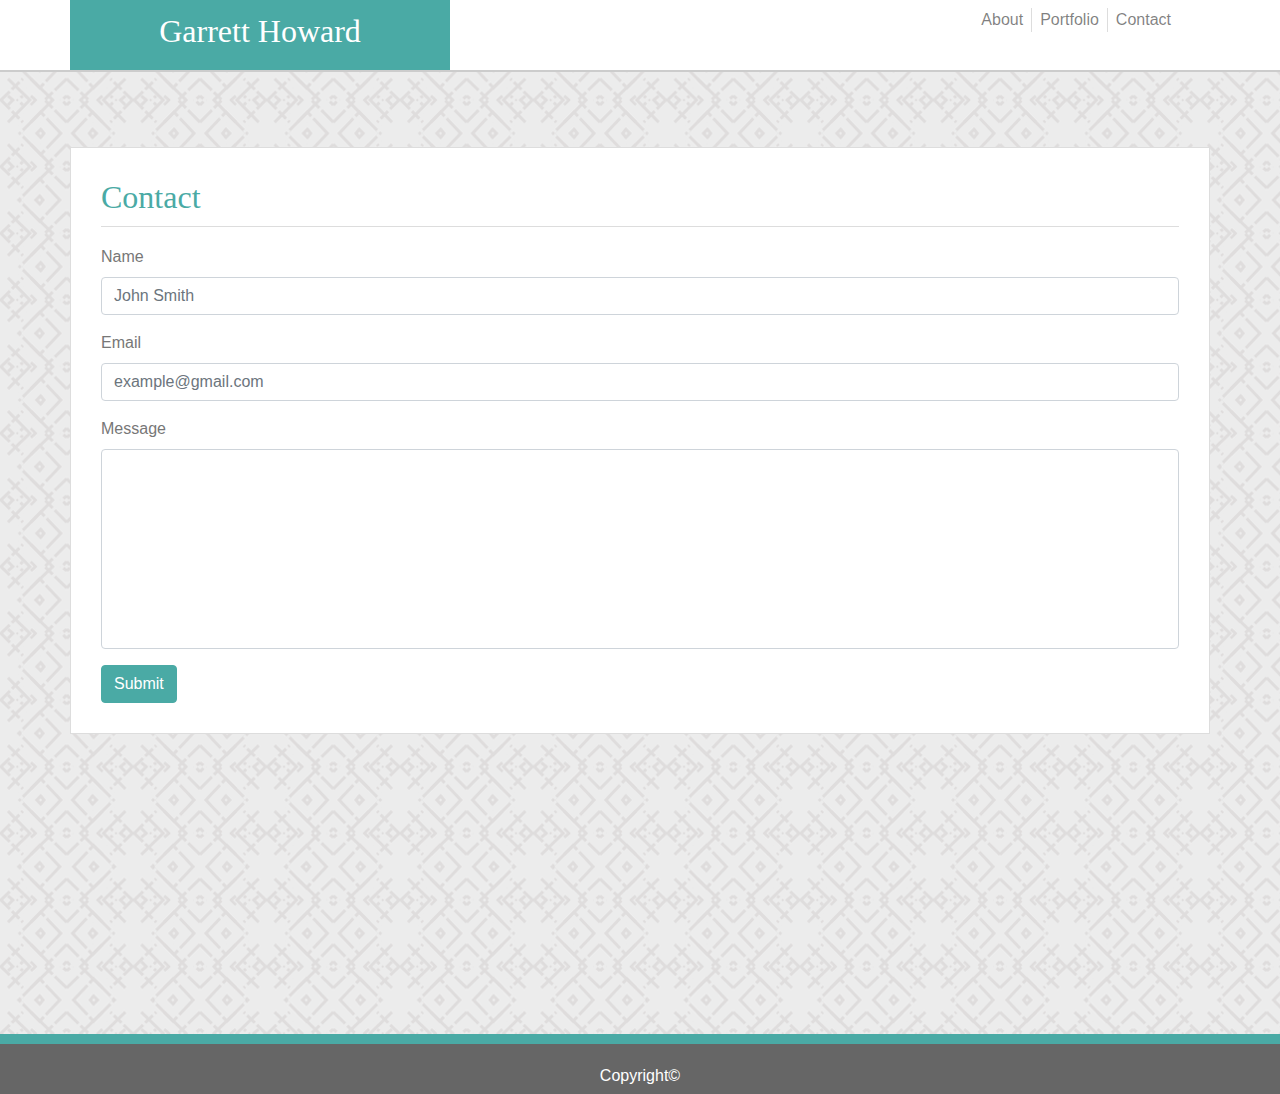
<file: contact.html>
<!doctype html>
<html lang="en">

<head>
    <title>About Me</title>

    <!-- Required meta tags -->
    <meta charset="utf-8">
    <meta name="viewport" content="width=device-width, initial-scale=1, shrink-to-fit=no">

    <!-- Reset CSS -->
    <link rel="stylesheet" href="assets/css/reset.css">

    <!-- Bootstrap CSS -->
    <link rel="stylesheet" href="https://stackpath.bootstrapcdn.com/bootstrap/4.3.1/css/bootstrap.min.css"
        integrity="sha384-ggOyR0iXCbMQv3Xipma34MD+dH/1fQ784/j6cY/iJTQUOhcWr7x9JvoRxT2MZw1T" crossorigin="anonymous">

    <!-- Syle Override CSS -->
    <link rel="stylesheet" href="assets/css/override.css">

</head>

<body>
    <div class="wrap">
        <div class="container">
            <!-- top row that stacks -->
            <div class="row">
                <!-- stackable nameplate -->
                <div class="d-flex col-md-4 col-sm-12 col-12 justify-content-center justify-content-sm-center"
                    id="nameplate">
                    <!-- <header> -->
                    <h2 class="text-nowrap">Garrett Howard</h2>
                    <!-- </header> -->
                </div>
                <!-- stackable nav bar -->
                <div class="col-md-8 col-sm-12 col-12">
                    <nav class="navbar navbar-expand navbar-light justify-content-md-end justify-content-center">
                        <div class="" id="navbarNav">
                            <ul class="navbar-nav">
                                <li class="nav-item">
                                    <a class="nav-link" href="index.html">About</a>
                                </li>
                                <li class="nav-item">
                                    <a class="nav-link" href="portfolio.html">Portfolio</a>
                                </li>
                                <li class="nav-item">
                                    <a class="nav-link" href="contact.html">Contact</a>
                                </li>
                            </ul>
                        </div>
                    </nav>
                </div>
            </div>
        </div>
    </div>
    <div class="container section">
        <!-- master row  -->
        <div class="row">
            <!-- master column -->
            <div class="col-12 main-section">
                <!-- sub row for "Contact" header -->
                <div class="row">
                    <div class="col-12 sectionHeading">
                        <h2 class="title">Contact</h2>
                    </div>
                </div>
                <!-- sub row for form -->
                <div class="row">
                    <div class="col-md-12 ">
                        <form>
                            <div class="form-group">
                                <label>Name</label>
                                <input type="text" class="form-control" placeholder="John Smith">
                            </div>
                            <div class="form-group">
                                <label>Email</label>
                                <input type="email" class="form-control" placeholder="example@gmail.com">
                            </div>
                            <div class="form-group">
                                <label>Message</label>
                                <input type="textarea" class="form-control" style="height: 200px;">

                            </div>
                            <button id="formSubmit" type="submit" class="btn btn-primary">Submit</button>
                        </form>
                    </div>

                </div>
            </div>
        </div>
    </div>
    <!-- footer -->
    <div class="container-fluid footer">
        <footer class="text-center">Copyright©</footer>
    </div>
</body>

</html>
</file>
<file: assets/css/override.css>
body{
    background-image: url("../images/herringbone.png");
}

.wrap{
    width: 100%;
    background-color: white;
    border-bottom: #cccccc 2px;
    border-style: solid;
    margin-bottom: 75px;
}

#nameplate{
    height: 70px;
    padding-top: 12px;
    background-color: #4aaaa5;
    font-family: Georgia, 'Times New Roman', Times, serif;
    color: white;
}

li{
    float: left;
    border-right: 1px solid #dddddd;
}

li:last-child {
    border-right: none;
}

.sectionHeading{
    padding-bottom: 10px;
}

.title{
    font-family: Georgia, 'Times New Roman', Times, serif;
    color: #4aaaa5;
    padding-bottom: 10px;
    border-bottom: 1px;
    border-style: solid;
    border-color: #dddddd;
}

.aboutMePhoto{
    margin-bottom: 30px;
}

.section{
    border: 1px;
    border-style: solid;
    border-color: #dddddd;
}
.main-section{
    background-color: white;
    padding: 30px;
    color: #777777;
}

#formSubmit{
    background-color: #4aaaa5;
    border-color: #4aaaa5
}
.cards{
    margin-bottom: 30px;
}

.portfolioCard{
    padding: 0;
    margin-bottom: 30px;
}

.placeholderLinks{
    font-family: Georgia, 'Times New Roman', Times, serif;    
    margin-top: 45%;
    background-color: #4aaaa5;
    color: white;
    width: 100%;
    padding:5px;
}
a:link{
    padding-top: 0px;
    padding-bottom: 0px;
}

a{
    color: white;
}

a:hover{
    color: black;
}

.footerWrap{

}
.footer{
    bottom: 0;
    left: 0;
    color: white;
    background-color: #666666;
    border-top: 10px;
    border-style: solid;
    border-color: #4aaaa5;
    padding-top: 20px;
    height: 60px;
    width: 100%;
    margin-bottom: -80px;
    margin-top: 300px;
}
</file>
